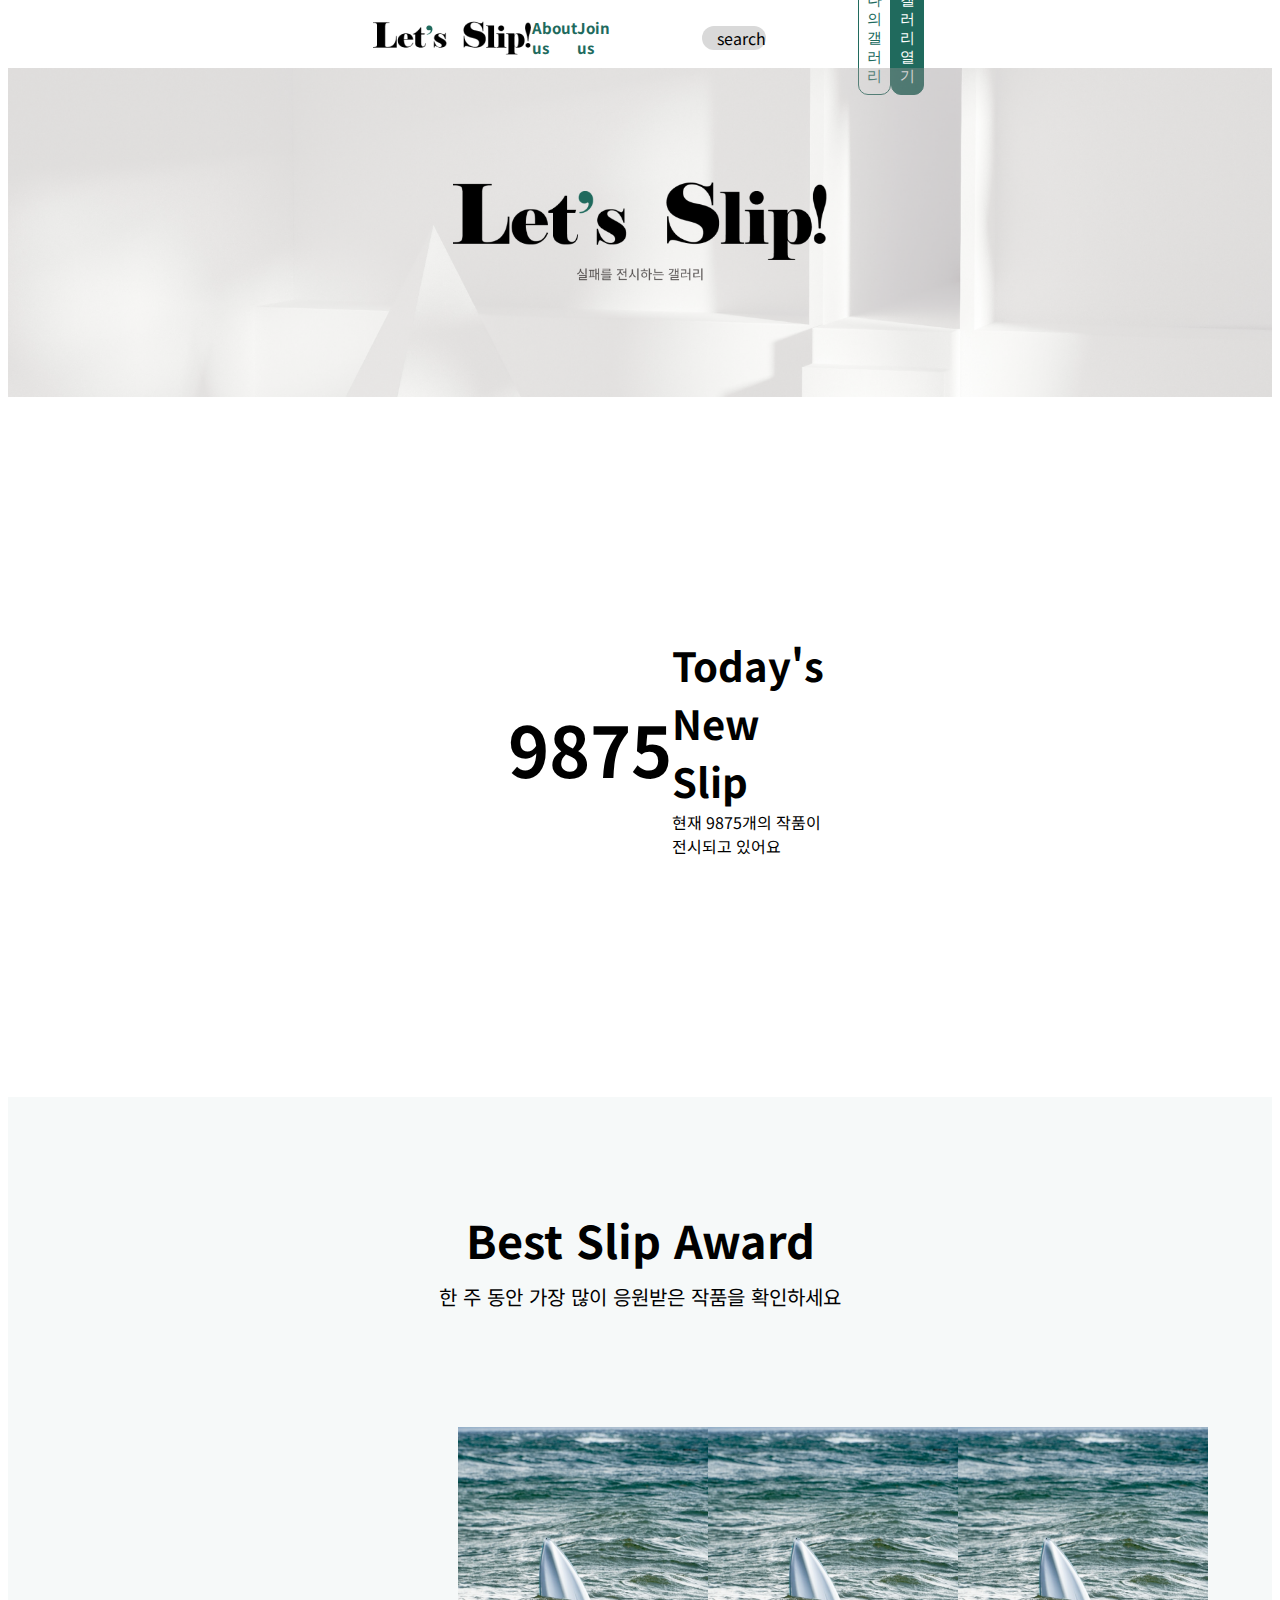
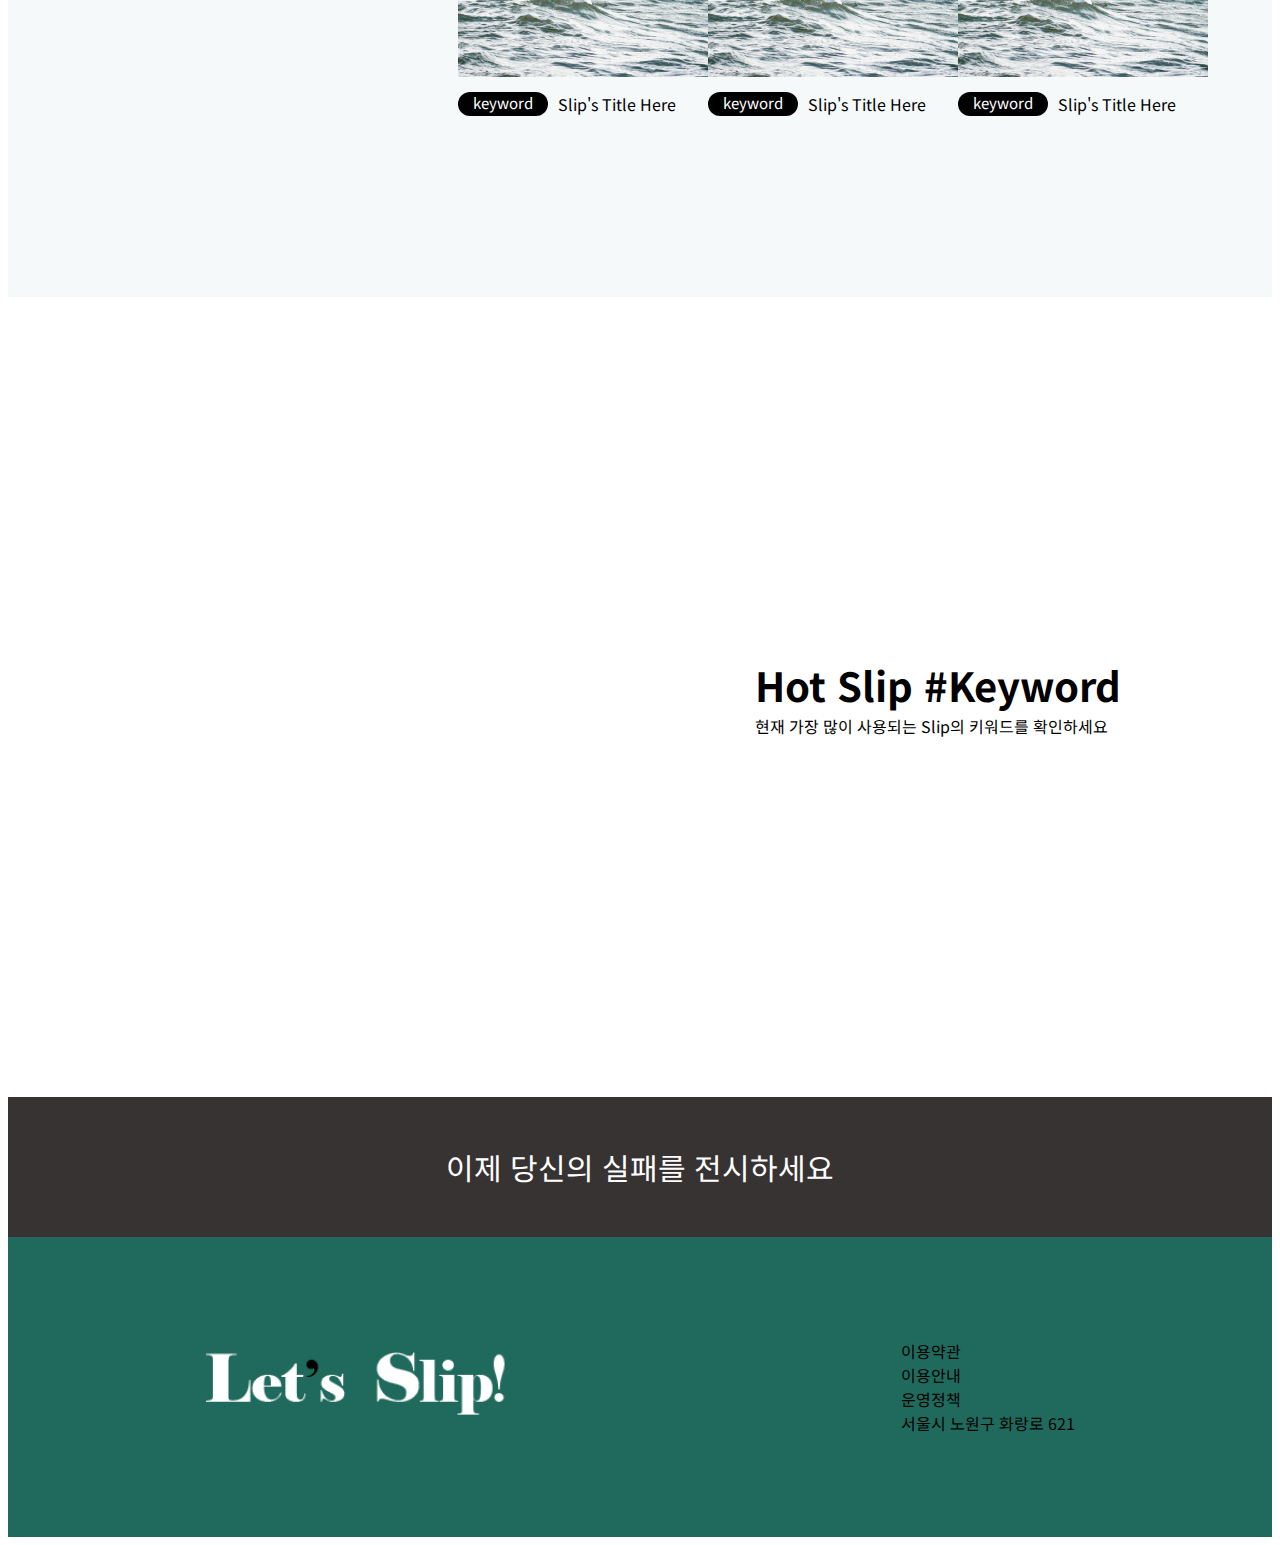
<file: index.html>
<!DOCTYPE html>
<html lang="ko">
  <head>
    <meta charset="UTF-8" />
    <meta http-equiv="X-UA-Compatible" content="IE=edge" />
    <meta name="viewport" content="width=device-width, initial-scale=1.0" />
    <link
      rel="stylesheet"
      href="https://cdn.jsdelivr.net/npm/bootstrap@4.6.1/dist/css/bootstrap.min.css"
      integrity="sha384-zCbKRCUGaJDkqS1kPbPd7TveP5iyJE0EjAuZQTgFLD2ylzuqKfdKlfG/eSrtxUkn"
      crossorigin="anonymous"
    />
    <link rel="stylesheet" href="style.css" />
    <title>Let's slip!</title>
  </head>
  <body>
    <div id="main">
      <header>
        <img id="sub-logo" src="./img/header_sub_logo.png" alt="sub logo" />
        <div id="about-us">About us</div>
        <div id="join-us">Join us</div>
        <div id="search-box">
          <div id="search-text">search</div>
        </div>
        <!-- 나의 갤러리 버튼 클릭-> user_gallery.html로 이동 -->
        <button
          type="button"
          id="my-gallery"
          onclick="location.href='user_gallery.html'"
        >
          나의 갤러리
        </button>
        <button type="button" id="gallery">갤러리 열기</button>
      </header>
      <img id="banner" src="./img/main_banner.png" alt="Let's Slip!" />
      <div id="today-new">
        <div id="post-num">9875</div>
        <div id="post-num-desc">
          <div id="today-title-text">Today's New Slip</div>
          <div id="today-sub-text">현재 9875개의 작품이 전시되고 있어요</div>
        </div>
      </div>
      <div id="best">
        <div id="best-text">
          <div id="best-title-text">Best Slip Award</div>
          <div id="best-sub-text">
            한 주 동안 가장 많이 응원받은 작품을 확인하세요
          </div>
        </div>
        <div id="best-content">
          <div id="best-content-1">
            <img
              id="best-content-img"
              src="./img/whale.png"
              alt="best content"
            />
            <div id="best-content-desc">
              <div class="keyword">keyword</div>
              <div>Slip's Title Here</div>
            </div>
          </div>
          <div id="best-content-2">
            <img
              id="best-content-img"
              src="./img/whale.png"
              alt="best content"
            />
            <div id="best-content-desc">
              <div class="keyword">keyword</div>
              <div>Slip's Title Here</div>
            </div>
          </div>
          <div id="best-content-3">
            <img
              id="best-content-img"
              src="./img/whale.png"
              alt="best content"
            />
            <div id="best-content-desc">
              <div class="keyword">keyword</div>
              <div>Slip's Title Here</div>
            </div>
          </div>
        </div>
      </div>
      <div id="hot-keyword-section">
        <div id="hot-keyword-text">
          <div id="hot-keyword-title">Hot Slip #Keyword</div>
          <div>현재 가장 많이 사용되는 Slip의 키워드를 확인하세요</div>
        </div>
        <div id="keyword-list">
          <div class="keyword" id="keyword">Keyword1</div>
          <div class="keyword" id="keyword">Keyword2</div>
          <div class="keyword" id="keyword">Keyword3</div>
        </div>
      </div>
      <div class="slogun">
        <div id="slogun">이제 당신의 실패를 전시하세요</div>
      </div>
      <footer>
        <div id="footer">
          <div class="left">
            <img src="./img/sub_logo.png" alt="sub logo" />
          </div>
          <div class="right">
            <div>이용약관</div>
            <div>이용안내</div>
            <div>운영정책</div>
            <div>서울시 노원구 화랑로 621</div>
          </div>
        </div>
      </footer>
    </div>
    <script
      src="https://cdn.jsdelivr.net/npm/jquery@3.5.1/dist/jquery.slim.min.js"
      integrity="sha384-DfXdz2htPH0lsSSs5nCTpuj/zy4C+OGpamoFVy38MVBnE+IbbVYUew+OrCXaRkfj"
      crossorigin="anonymous"
    ></script>
    <script
      src="https://cdn.jsdelivr.net/npm/bootstrap@4.6.1/dist/js/bootstrap.bundle.min.js"
      integrity="sha384-fQybjgWLrvvRgtW6bFlB7jaZrFsaBXjsOMm/tB9LTS58ONXgqbR9W8oWht/amnpF"
      crossorigin="anonymous"
    ></script>
    <script src="./slip.js"></script>
  </body>
</html>
</file>
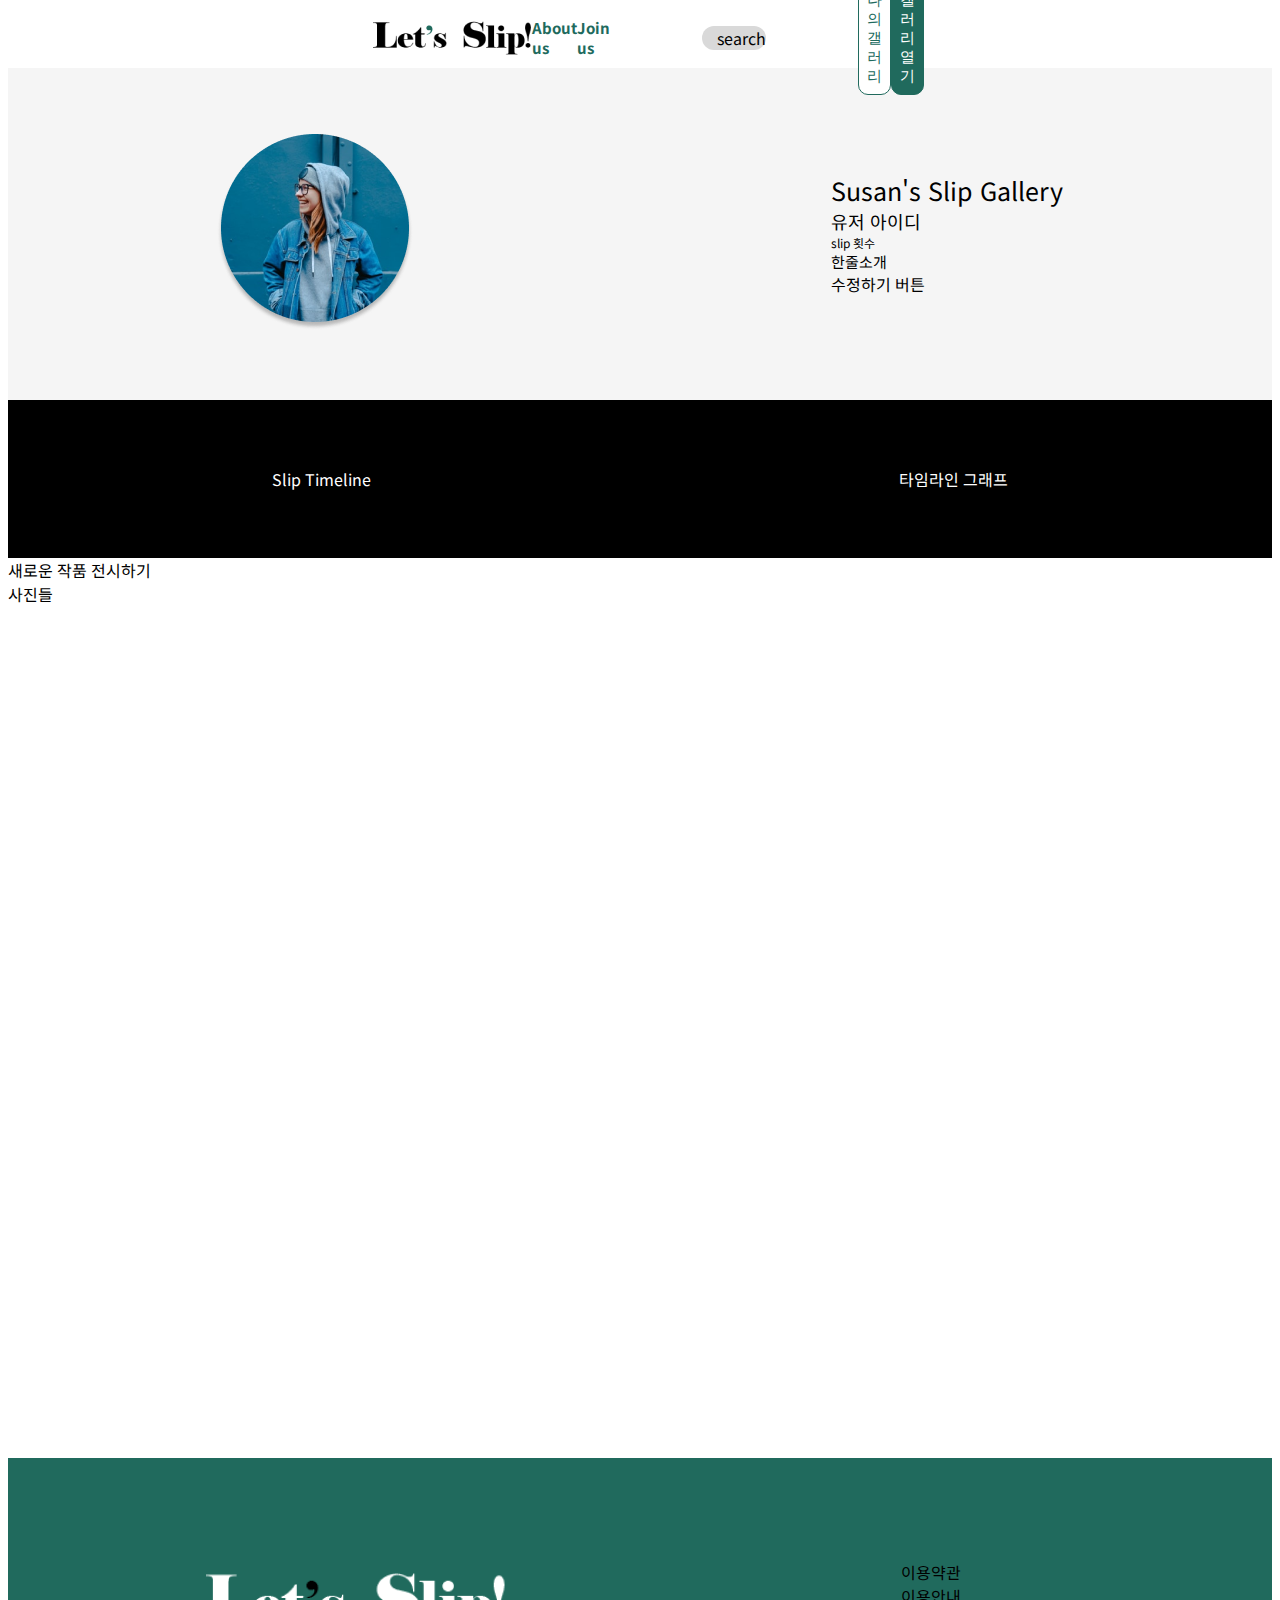
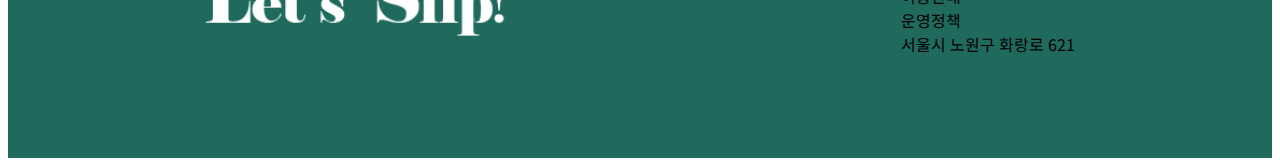
<file: user_gallery.html>
<!DOCTYPE html>
<html lang="ko">
  <head>
    <meta charset="UTF-8" />
    <meta http-equiv="X-UA-Compatible" content="IE=edge" />
    <meta name="viewport" content="width=device-width, initial-scale=1.0" />
    <link
      rel="stylesheet"
      href="https://cdn.jsdelivr.net/npm/bootstrap@4.6.1/dist/css/bootstrap.min.css"
      integrity="sha384-zCbKRCUGaJDkqS1kPbPd7TveP5iyJE0EjAuZQTgFLD2ylzuqKfdKlfG/eSrtxUkn"
      crossorigin="anonymous"
    />
    <link rel="stylesheet" href="style.css" />
    <title>Let's slip! - my gallery</title>
  </head>
  <body>
    <!-- 헤더와 푸터 부분은 계속 고정으로 둘 수 있는 방법 없을까..? -->
    <header>
      <img
        id="sub-logo"
        src="./img/header_sub_logo.png"
        alt="sub logo"
        onclick="location.href='index.html'"
      />
      <div id="about-us">About us</div>
      <div id="join-us">Join us</div>
      <div id="search-box">
        <div id="search-text">search</div>
      </div>
      <!-- 나의 갤러리 버튼 클릭-> user_gallery.html로 이동 -->
      <button
        type="button"
        id="my-gallery"
        onclick="location.href='user_gallery.html'"
      >
        나의 갤러리
      </button>
      <button type="button" id="gallery">갤러리 열기</button>
    </header>
    <!-- 유저 갤러리 메인 화면 -->
    <div id="profile-container">
      <div><img src="./img/profile.png" alt="" /></div>
      <div profile-text>
        <div style="font-size: 25px">Susan's Slip Gallery</div>
        <div style="font-size: 18px">유저 아이디</div>
        <div style="font-size: 12px">slip 횟수</div>
        <div style="font-size: 15px">한줄소개</div>
        <div>수정하기 버튼</div>
      </div>
    </div>
    <div id="timeline">
      <div>Slip Timeline</div>
      <div>타임라인 그래프</div>
    </div>
    <div id="post-container">
      <div>새로운 작품 전시하기</div>
      <div>사진들</div>
    </div>
    <footer>
      <div id="footer">
        <div class="left">
          <img src="./img/sub_logo.png" alt="sub logo" />
        </div>
        <div class="right">
          <div>이용약관</div>
          <div>이용안내</div>
          <div>운영정책</div>
          <div>서울시 노원구 화랑로 621</div>
        </div>
      </div>
    </footer>
  </body>
  <script
    src="https://cdn.jsdelivr.net/npm/jquery@3.5.1/dist/jquery.slim.min.js"
    integrity="sha384-DfXdz2htPH0lsSSs5nCTpuj/zy4C+OGpamoFVy38MVBnE+IbbVYUew+OrCXaRkfj"
    crossorigin="anonymous"
  ></script>
  <script
    src="https://cdn.jsdelivr.net/npm/bootstrap@4.6.1/dist/js/bootstrap.bundle.min.js"
    integrity="sha384-fQybjgWLrvvRgtW6bFlB7jaZrFsaBXjsOMm/tB9LTS58ONXgqbR9W8oWht/amnpF"
    crossorigin="anonymous"
    <script
  ></script>
</html>
</file>
<file: style.css>
@import url("https://fonts.googleapis.com/css2?family=Noto+Sans+KR&display=swap");
body {
  font-family: "Noto Sans KR", sans-serif;
}

header {
  display: flex;
  justify-content: space-around;
  align-items: center;
  height: 60px;
  margin-left: 365px;
  margin-right: 365px;
}

#sub-logo {
  width: 159px;
  height: 37px;
}

#about-us {
  font-weight: 700;
  font-size: 15px;
  line-height: 20px;
  color: rgba(32, 106, 93, 1);
}

#join-us {
  font-weight: 700;
  font-size: 15px;
  line-height: 20px;
  color: rgba(32, 106, 93, 1);
}
#search-box {
  width: 359px;
  background-color: rgba(217, 217, 217, 1);
  border-radius: 500px;
  margin-left: 92px;
  margin-right: 92px;
}

#search-text {
  padding-left: 15px;
}

#my-gallery {
  box-sizing: border-box;
  padding: 8px;
  background: #ffffff;
  border: 1px solid #206a5d;
  color: rgba(32, 106, 93, 1);
  border-radius: 10px;
  text-align: center;
  font-size: 15px;
}

#gallery {
  box-sizing: border-box;
  padding: 8px;
  color: #ffffff;
  border: 1px solid #206a5d;
  background-color: rgba(32, 106, 93, 1);
  border-radius: 10px;
  text-align: center;
  font-size: 15px;
}

#banner {
  max-width: 100%;
  height: auto;
  display: block;
}

#today-new {
  padding: 50px 500px 50px 500px;
  max-width: 100%;
  height: 600px;
  display: flex;
  justify-content: space-around;
  align-items: center;
}

#post-num {
  font-size: 70px;
  font-weight: bold;
}

#today-title-text {
  font-weight: bold;
  font-size: 40px;
}

#best {
  height: 700px;
  padding: 50px;
  background: rgba(32, 106, 93, 0.04);
}

#best-text {
  max-width: 100%;
  height: 40%;
  text-align: center;
}

#best-title-text {
  padding-top: 60px;
  font-weight: bold;
  font-size: 45px;
}

#best-sub-text {
  font-size: 20px;
  margin-top: 10px;
  margin-bottom: 50px;
}

#best-content {
  margin-bottom: 180px;
  margin-left: 400px;
  margin-right: 400px;
  display: flex;
  justify-content: space-around;
}

#best-content-img {
  width: 250px;
  height: 250px;
}

#best-content-desc {
  margin-top: 10px;
  display: flex;
}

.keyword {
  font-size: 15px;
  background-color: black;
  color: white;
  margin-right: 10px;
  border-radius: 500px;
  padding-left: 15px;
  padding-right: 15px;
}

#hot-keyword-section {
  width: 100%;
  height: 700px;
  display: flex;
  justify-content: space-around;
  align-items: center;
  padding: 50px 570px 50px 570px;
}

#hot-keyword-title {
  font-size: 40px;
  font-weight: bold;
}

#keyword-list {
  display: flex;
  flex-direction: column;
}

#keyword {
  font-size: 30px;
  margin: 10px;
}

.slogun {
  height: 140px;
  background: rgba(6, 0, 0, 0.8);
  color: rgba(255, 255, 255, 1);
}

#slogun {
  text-align: center;
  line-height: 140px;
  font-size: 30px;
}

#footer {
  background-color: rgba(32, 106, 93, 1);
  height: 300px;
  display: flex;
  justify-content: space-around;
  align-items: center;
}

#profile-container {
  width: 100%;
  height: 332px;
  background-color: whitesmoke;
  display: flex;
  justify-content: space-around;
  align-items: center;
}

#timeline {
  background-color: black;
  height: 158px;
  color: white;
  display: flex;
  justify-content: space-around;
  align-items: center;
}

#post-container {
  height: 900px;
}
</file>
